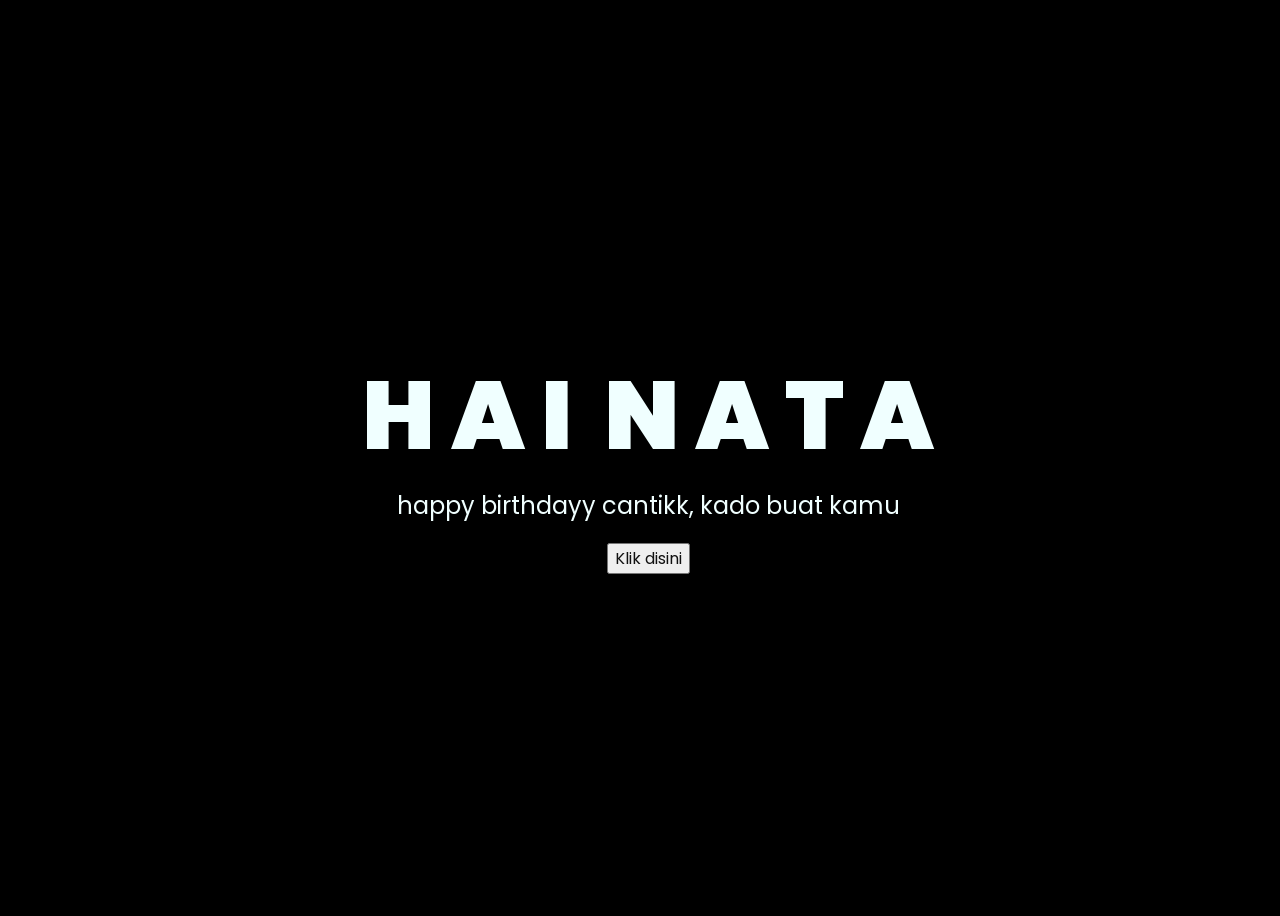
<file: index.html>
<!DOCTYPE html>
<html lang="en">
<head>
    <meta charset="UTF-8">
    <meta http-equiv="X-UA-Compatible" content="IE=edge">
    <meta name="viewport" content="width=device-width, initial-scale=1.0">
    <link rel="stylesheet" href="css/style.css">
    <link rel="icon" href="img/flowers.png" type="image/x-icon">
    <title>Flowers</title>
</head>
<body>
    <div class="greetings">
    <!-- silahkan menambah kata sesuai keinginan dengan <span>text...</span -->
        <span>H</span>
        <span>A</span>
        <span>I</span>
        <span>‎</span>
        <span>N</span>
        <span>A</span>
        <span>T</span>
        <span>A</span>
    </div>
    <div class="description">
        <span>happy birthdayy cantikk, kado buat kamu</span>
    </div>
    <div class="button">
        <button>
            <a href="flower.html">Klik disini</a>
        </button>
        
    </div>
</body>
</html>
</file>
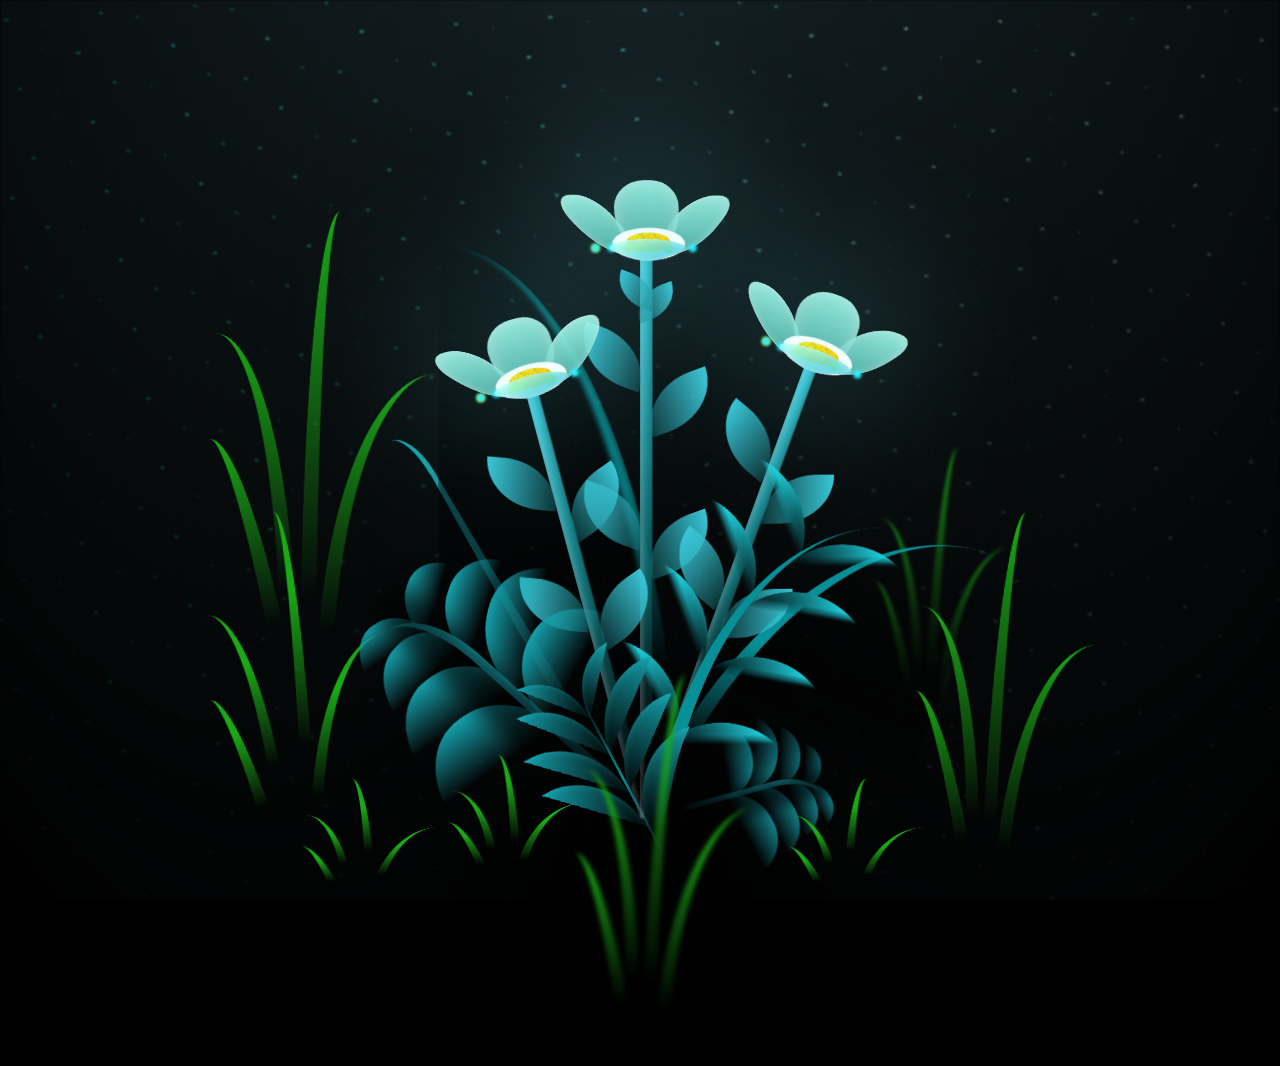
<file: flower.html>
<!DOCTYPE html>
<html lang="en">
<head>
    <meta charset="UTF-8">
    <meta http-equiv="X-UA-Compatible" content="IE=edge">
    <meta name="viewport" content="width=device-width, initial-scale=1.0">
    <link rel="stylesheet" href="css/main.css">
    <link rel="icon" href="img/flowers.png" type="image/x-icon">
    <title>flowers</title>
</head>
<body class="container">
  <!-- Pembuat code: https://codepen.io/mdusmanansari/pen/BamepLe -->
    <div class="night"></div>
    <div class="flowers">
      <div class="flower flower--1">
        <div class="flower__leafs flower__leafs--1">
          <div class="flower__leaf flower__leaf--1"></div>
          <div class="flower__leaf flower__leaf--2"></div>
          <div class="flower__leaf flower__leaf--3"></div>
          <div class="flower__leaf flower__leaf--4"></div>
          <div class="flower__white-circle"></div>
  
          <div class="flower__light flower__light--1"></div>
          <div class="flower__light flower__light--2"></div>
          <div class="flower__light flower__light--3"></div>
          <div class="flower__light flower__light--4"></div>
          <div class="flower__light flower__light--5"></div>
          <div class="flower__light flower__light--6"></div>
          <div class="flower__light flower__light--7"></div>
          <div class="flower__light flower__light--8"></div>
  
        </div>
        <div class="flower__line">
          <div class="flower__line__leaf flower__line__leaf--1"></div>
          <div class="flower__line__leaf flower__line__leaf--2"></div>
          <div class="flower__line__leaf flower__line__leaf--3"></div>
          <div class="flower__line__leaf flower__line__leaf--4"></div>
          <div class="flower__line__leaf flower__line__leaf--5"></div>
          <div class="flower__line__leaf flower__line__leaf--6"></div>
        </div>
      </div>
  
      <div class="flower flower--2">
        <div class="flower__leafs flower__leafs--2">
          <div class="flower__leaf flower__leaf--1"></div>
          <div class="flower__leaf flower__leaf--2"></div>
          <div class="flower__leaf flower__leaf--3"></div>
          <div class="flower__leaf flower__leaf--4"></div>
          <div class="flower__white-circle"></div>
  
          <div class="flower__light flower__light--1"></div>
          <div class="flower__light flower__light--2"></div>
          <div class="flower__light flower__light--3"></div>
          <div class="flower__light flower__light--4"></div>
          <div class="flower__light flower__light--5"></div>
          <div class="flower__light flower__light--6"></div>
          <div class="flower__light flower__light--7"></div>
          <div class="flower__light flower__light--8"></div>
  
        </div>
        <div class="flower__line">
          <div class="flower__line__leaf flower__line__leaf--1"></div>
          <div class="flower__line__leaf flower__line__leaf--2"></div>
          <div class="flower__line__leaf flower__line__leaf--3"></div>
          <div class="flower__line__leaf flower__line__leaf--4"></div>
        </div>
      </div>
  
      <div class="flower flower--3">
        <div class="flower__leafs flower__leafs--3">
          <div class="flower__leaf flower__leaf--1"></div>
          <div class="flower__leaf flower__leaf--2"></div>
          <div class="flower__leaf flower__leaf--3"></div>
          <div class="flower__leaf flower__leaf--4"></div>
          <div class="flower__white-circle"></div>
  
          <div class="flower__light flower__light--1"></div>
          <div class="flower__light flower__light--2"></div>
          <div class="flower__light flower__light--3"></div>
          <div class="flower__light flower__light--4"></div>
          <div class="flower__light flower__light--5"></div>
          <div class="flower__light flower__light--6"></div>
          <div class="flower__light flower__light--7"></div>
          <div class="flower__light flower__light--8"></div>
  
        </div>
        <div class="flower__line">
          <div class="flower__line__leaf flower__line__leaf--1"></div>
          <div class="flower__line__leaf flower__line__leaf--2"></div>
          <div class="flower__line__leaf flower__line__leaf--3"></div>
          <div class="flower__line__leaf flower__line__leaf--4"></div>
        </div>
      </div>
  
      <div class="grow-ans" style="--d:1.2s">
        <div class="flower__g-long">
          <div class="flower__g-long__top"></div>
          <div class="flower__g-long__bottom"></div>
        </div>
      </div>
  
      <div class="growing-grass">
        <div class="flower__grass flower__grass--1">
          <div class="flower__grass--top"></div>
          <div class="flower__grass--bottom"></div>
          <div class="flower__grass__leaf flower__grass__leaf--1"></div>
          <div class="flower__grass__leaf flower__grass__leaf--2"></div>
          <div class="flower__grass__leaf flower__grass__leaf--3"></div>
          <div class="flower__grass__leaf flower__grass__leaf--4"></div>
          <div class="flower__grass__leaf flower__grass__leaf--5"></div>
          <div class="flower__grass__leaf flower__grass__leaf--6"></div>
          <div class="flower__grass__leaf flower__grass__leaf--7"></div>
          <div class="flower__grass__leaf flower__grass__leaf--8"></div>
          <div class="flower__grass__overlay"></div>
        </div>
      </div>
  
      <div class="growing-grass">
        <div class="flower__grass flower__grass--2">
          <div class="flower__grass--top"></div>
          <div class="flower__grass--bottom"></div>
          <div class="flower__grass__leaf flower__grass__leaf--1"></div>
          <div class="flower__grass__leaf flower__grass__leaf--2"></div>
          <div class="flower__grass__leaf flower__grass__leaf--3"></div>
          <div class="flower__grass__leaf flower__grass__leaf--4"></div>
          <div class="flower__grass__leaf flower__grass__leaf--5"></div>
          <div class="flower__grass__leaf flower__grass__leaf--6"></div>
          <div class="flower__grass__leaf flower__grass__leaf--7"></div>
          <div class="flower__grass__leaf flower__grass__leaf--8"></div>
          <div class="flower__grass__overlay"></div>
        </div>
      </div>
  
      <div class="grow-ans" style="--d:2.4s">
        <div class="flower__g-right flower__g-right--1">
          <div class="leaf"></div>
        </div>
      </div>
  
      <div class="grow-ans" style="--d:2.8s">
        <div class="flower__g-right flower__g-right--2">
          <div class="leaf"></div>
        </div>
      </div>
  
      <div class="grow-ans" style="--d:2.8s">
        <div class="flower__g-front">
          <div class="flower__g-front__leaf-wrapper flower__g-front__leaf-wrapper--1">
            <div class="flower__g-front__leaf"></div>
          </div>
          <div class="flower__g-front__leaf-wrapper flower__g-front__leaf-wrapper--2">
            <div class="flower__g-front__leaf"></div>
          </div>
          <div class="flower__g-front__leaf-wrapper flower__g-front__leaf-wrapper--3">
            <div class="flower__g-front__leaf"></div>
          </div>
          <div class="flower__g-front__leaf-wrapper flower__g-front__leaf-wrapper--4">
            <div class="flower__g-front__leaf"></div>
          </div>
          <div class="flower__g-front__leaf-wrapper flower__g-front__leaf-wrapper--5">
            <div class="flower__g-front__leaf"></div>
          </div>
          <div class="flower__g-front__leaf-wrapper flower__g-front__leaf-wrapper--6">
            <div class="flower__g-front__leaf"></div>
          </div>
          <div class="flower__g-front__leaf-wrapper flower__g-front__leaf-wrapper--7">
            <div class="flower__g-front__leaf"></div>
          </div>
          <div class="flower__g-front__leaf-wrapper flower__g-front__leaf-wrapper--8">
            <div class="flower__g-front__leaf"></div>
          </div>
          <div class="flower__g-front__line"></div>
        </div>
      </div>
  
      <div class="grow-ans" style="--d:3.2s">
        <div class="flower__g-fr">
          <div class="leaf"></div>
          <div class="flower__g-fr__leaf flower__g-fr__leaf--1"></div>
          <div class="flower__g-fr__leaf flower__g-fr__leaf--2"></div>
          <div class="flower__g-fr__leaf flower__g-fr__leaf--3"></div>
          <div class="flower__g-fr__leaf flower__g-fr__leaf--4"></div>
          <div class="flower__g-fr__leaf flower__g-fr__leaf--5"></div>
          <div class="flower__g-fr__leaf flower__g-fr__leaf--6"></div>
          <div class="flower__g-fr__leaf flower__g-fr__leaf--7"></div>
          <div class="flower__g-fr__leaf flower__g-fr__leaf--8"></div>
        </div>
      </div>
  
      <div class="long-g long-g--0">
        <div class="grow-ans" style="--d:3s">
          <div class="leaf leaf--0"></div>
        </div>
        <div class="grow-ans" style="--d:2.2s">
          <div class="leaf leaf--1"></div>
        </div>
        <div class="grow-ans" style="--d:3.4s">
          <div class="leaf leaf--2"></div>
        </div>
        <div class="grow-ans" style="--d:3.6s">
          <div class="leaf leaf--3"></div>
        </div>
      </div>
  
      <div class="long-g long-g--1">
        <div class="grow-ans" style="--d:3.6s">
          <div class="leaf leaf--0"></div>
        </div>
        <div class="grow-ans" style="--d:3.8s">
          <div class="leaf leaf--1"></div>
        </div>
        <div class="grow-ans" style="--d:4s">
          <div class="leaf leaf--2"></div>
        </div>
        <div class="grow-ans" style="--d:4.2s">
          <div class="leaf leaf--3"></div>
        </div>
      </div>
  
      <div class="long-g long-g--2">
        <div class="grow-ans" style="--d:4s">
          <div class="leaf leaf--0"></div>
        </div>
        <div class="grow-ans" style="--d:4.2s">
          <div class="leaf leaf--1"></div>
        </div>
        <div class="grow-ans" style="--d:4.4s">
          <div class="leaf leaf--2"></div>
        </div>
        <div class="grow-ans" style="--d:4.6s">
          <div class="leaf leaf--3"></div>
        </div>
      </div>
  
      <div class="long-g long-g--3">
        <div class="grow-ans" style="--d:4s">
          <div class="leaf leaf--0"></div>
        </div>
        <div class="grow-ans" style="--d:4.2s">
          <div class="leaf leaf--1"></div>
        </div>
        <div class="grow-ans" style="--d:3s">
          <div class="leaf leaf--2"></div>
        </div>
        <div class="grow-ans" style="--d:3.6s">
          <div class="leaf leaf--3"></div>
        </div>
      </div>
  
      <div class="long-g long-g--4">
        <div class="grow-ans" style="--d:4s">
          <div class="leaf leaf--0"></div>
        </div>
        <div class="grow-ans" style="--d:4.2s">
          <div class="leaf leaf--1"></div>
        </div>
        <div class="grow-ans" style="--d:3s">
          <div class="leaf leaf--2"></div>
        </div>
        <div class="grow-ans" style="--d:3.6s">
          <div class="leaf leaf--3"></div>
        </div>
      </div>
  
      <div class="long-g long-g--5">
        <div class="grow-ans" style="--d:4s">
          <div class="leaf leaf--0"></div>
        </div>
        <div class="grow-ans" style="--d:4.2s">
          <div class="leaf leaf--1"></div>
        </div>
        <div class="grow-ans" style="--d:3s">
          <div class="leaf leaf--2"></div>
        </div>
        <div class="grow-ans" style="--d:3.6s">
          <div class="leaf leaf--3"></div>
        </div>
      </div>
  
      <div class="long-g long-g--6">
        <div class="grow-ans" style="--d:4.2s">
          <div class="leaf leaf--0"></div>
        </div>
        <div class="grow-ans" style="--d:4.4s">
          <div class="leaf leaf--1"></div>
        </div>
        <div class="grow-ans" style="--d:4.6s">
          <div class="leaf leaf--2"></div>
        </div>
        <div class="grow-ans" style="--d:4.8s">
          <div class="leaf leaf--3"></div>
        </div>
      </div>
  
      <div class="long-g long-g--7">
        <div class="grow-ans" style="--d:3s">
          <div class="leaf leaf--0"></div>
        </div>
        <div class="grow-ans" style="--d:3.2s">
          <div class="leaf leaf--1"></div>
        </div>
        <div class="grow-ans" style="--d:3.5s">
          <div class="leaf leaf--2"></div>
        </div>
        <div class="grow-ans" style="--d:3.6s">
          <div class="leaf leaf--3"></div>
        </div>
      </div>
    </div>


    <audio autoplay>
      <source src= "flow.mp3" type="audio/mp3"/>
    </audio>
    <script src="main.js"></script>
  </body>
</html>
</file>
<file: css/style.css>
@import url('https://fonts.googleapis.com/css2?family=Poppins:ital,wght@0,500;1,900&display=swap');
*{
    font-family: 'Poppins',cursive;
}
body{
    color: azure;
    width: 100%;
    height: 100vh;
    display: flex;
    flex-direction: column;
    align-items: center;
    justify-content: center;
    background-color: black;
}
.greetings{
    font-size: 6rem;
    font-weight: 900;
}
.greetings > span{
    animation: glow 2.5s ease-in-out infinite;
}
@keyframes glow{
    0%, 100%{
        color: #fff;
        text-shadow: 0 0 12px #39c6d6, 0 0 50px #39c6d6, 0 0 100px #39c6d6;
    }
    10%, 90%{
        color: #111;
        text-shadow: none;
    }
}
.greetings > span:nth-child(2){
    animation-delay: .2s ;
}
.greetings > span:nth-child(3){
    animation-delay: .4s ;
}
.greetings > span:nth-child(5){
    animation-delay: .6s;
}
.greetings > span:nth-child(6){
    animation-delay: .8s;
}
.greetings > span:nth-child(7){
    animation-delay: 1s;
}
.greetings > span:nth-child(8){
    animation-delay: 1.2s;
}

.description{
    font-size: 1.5rem;
    margin-bottom: 20px;
}

.button a{
    text-decoration: none;
    font-size: 1rem;
    color: #111;
}

@media screen and (max-width:574px){
    .greetings{
        display: block;
        font-size: 3rem;
        font-weight: 500;
        text-align: center;
    }
    .description{
        font-size: 1rem;
    }
    
    .button a{
        font-size: .5rem;
    }
}
</file>
<file: css/main.css>
*,
*::after,
*::before {
  padding: 0;
  margin: 0;
  box-sizing: border-box;
}

:root {
  --dark-color: #000;
}

body {
  display: flex;
  align-items: flex-end;
  justify-content: center;
  min-height: 100vh;
  background-color: var(--dark-color);
  overflow: hidden;
  perspective: 1000px;
}

.night {
  position: fixed;
  left: 50%;
  top: 0;
  transform: translateX(-50%);
  width: 100%;
  height: 100%;
  filter: blur(0.1vmin);
  background-image: radial-gradient(ellipse at top, transparent 0%, var(--dark-color)), radial-gradient(ellipse at bottom, var(--dark-color), rgba(145, 233, 255, 0.2)), repeating-linear-gradient(220deg, rgb(0, 0, 0) 0px, rgb(0, 0, 0) 19px, transparent 19px, transparent 22px), repeating-linear-gradient(189deg, rgb(0, 0, 0) 0px, rgb(0, 0, 0) 19px, transparent 19px, transparent 22px), repeating-linear-gradient(148deg, rgb(0, 0, 0) 0px, rgb(0, 0, 0) 19px, transparent 19px, transparent 22px), linear-gradient(90deg, rgb(0, 255, 250), rgb(240, 240, 240));
}

.flowers {
  position: relative;
  transform: scale(0.9);
}

.flower {
  position: absolute;
  bottom: 10vmin;
  transform-origin: bottom center;
  z-index: 10;
  --fl-speed: 0.8s;
}
.flower--1 {
  -webkit-animation: moving-flower-1 4s linear infinite;
          animation: moving-flower-1 4s linear infinite;
}
.flower--1 .flower__line {
  height: 70vmin;
  -webkit-animation-delay: 0.3s;
          animation-delay: 0.3s;
}
.flower--1 .flower__line__leaf--1 {
  -webkit-animation: blooming-leaf-right var(--fl-speed) 1.6s backwards;
          animation: blooming-leaf-right var(--fl-speed) 1.6s backwards;
}
.flower--1 .flower__line__leaf--2 {
  -webkit-animation: blooming-leaf-right var(--fl-speed) 1.4s backwards;
          animation: blooming-leaf-right var(--fl-speed) 1.4s backwards;
}
.flower--1 .flower__line__leaf--3 {
  -webkit-animation: blooming-leaf-left var(--fl-speed) 1.2s backwards;
          animation: blooming-leaf-left var(--fl-speed) 1.2s backwards;
}
.flower--1 .flower__line__leaf--4 {
  -webkit-animation: blooming-leaf-left var(--fl-speed) 1s backwards;
          animation: blooming-leaf-left var(--fl-speed) 1s backwards;
}
.flower--1 .flower__line__leaf--5 {
  -webkit-animation: blooming-leaf-right var(--fl-speed) 1.8s backwards;
          animation: blooming-leaf-right var(--fl-speed) 1.8s backwards;
}
.flower--1 .flower__line__leaf--6 {
  -webkit-animation: blooming-leaf-left var(--fl-speed) 2s backwards;
          animation: blooming-leaf-left var(--fl-speed) 2s backwards;
}
.flower--2 {
  left: 50%;
  transform: rotate(20deg);
  -webkit-animation: moving-flower-2 4s linear infinite;
          animation: moving-flower-2 4s linear infinite;
}
.flower--2 .flower__line {
  height: 60vmin;
  -webkit-animation-delay: 0.6s;
          animation-delay: 0.6s;
}
.flower--2 .flower__line__leaf--1 {
  -webkit-animation: blooming-leaf-right var(--fl-speed) 1.9s backwards;
          animation: blooming-leaf-right var(--fl-speed) 1.9s backwards;
}
.flower--2 .flower__line__leaf--2 {
  -webkit-animation: blooming-leaf-right var(--fl-speed) 1.7s backwards;
          animation: blooming-leaf-right var(--fl-speed) 1.7s backwards;
}
.flower--2 .flower__line__leaf--3 {
  -webkit-animation: blooming-leaf-left var(--fl-speed) 1.5s backwards;
          animation: blooming-leaf-left var(--fl-speed) 1.5s backwards;
}
.flower--2 .flower__line__leaf--4 {
  -webkit-animation: blooming-leaf-left var(--fl-speed) 1.3s backwards;
          animation: blooming-leaf-left var(--fl-speed) 1.3s backwards;
}
.flower--3 {
  left: 50%;
  transform: rotate(-15deg);
  -webkit-animation: moving-flower-3 4s linear infinite;
          animation: moving-flower-3 4s linear infinite;
}
.flower--3 .flower__line {
  -webkit-animation-delay: 0.9s;
          animation-delay: 0.9s;
}
.flower--3 .flower__line__leaf--1 {
  -webkit-animation: blooming-leaf-right var(--fl-speed) 2.5s backwards;
          animation: blooming-leaf-right var(--fl-speed) 2.5s backwards;
}
.flower--3 .flower__line__leaf--2 {
  -webkit-animation: blooming-leaf-right var(--fl-speed) 2.3s backwards;
          animation: blooming-leaf-right var(--fl-speed) 2.3s backwards;
}
.flower--3 .flower__line__leaf--3 {
  -webkit-animation: blooming-leaf-left var(--fl-speed) 2.1s backwards;
          animation: blooming-leaf-left var(--fl-speed) 2.1s backwards;
}
.flower--3 .flower__line__leaf--4 {
  -webkit-animation: blooming-leaf-left var(--fl-speed) 1.9s backwards;
          animation: blooming-leaf-left var(--fl-speed) 1.9s backwards;
}
.flower__leafs {
  position: relative;
  -webkit-animation: blooming-flower 2s backwards;
          animation: blooming-flower 2s backwards;
}
.flower__leafs--1 {
  -webkit-animation-delay: 1.1s;
          animation-delay: 1.1s;
}
.flower__leafs--2 {
  -webkit-animation-delay: 1.4s;
          animation-delay: 1.4s;
}
.flower__leafs--3 {
  -webkit-animation-delay: 1.7s;
          animation-delay: 1.7s;
}
.flower__leafs::after {
  content: "";
  position: absolute;
  left: 0;
  top: 0;
  transform: translate(-50%, -100%);
  width: 8vmin;
  height: 8vmin;
  background-color: #6bf0ff;
  filter: blur(10vmin);
}
.flower__leaf {
  position: absolute;
  bottom: 0;
  left: 50%;
  width: 8vmin;
  height: 11vmin;
  border-radius: 51% 49% 47% 53%/44% 45% 55% 69%;
  background-color: #a7ffee;
  background-image: linear-gradient(to top, #54b8aa, #a7ffee);
  transform-origin: bottom center;
  opacity: 0.9;
  box-shadow: inset 0 0 2vmin rgba(255, 255, 255, 0.5);
}
.flower__leaf--1 {
  transform: translate(-10%, 1%) rotateY(40deg) rotateX(-50deg);
}
.flower__leaf--2 {
  transform: translate(-50%, -4%) rotateX(40deg);
}
.flower__leaf--3 {
  transform: translate(-90%, 0%) rotateY(45deg) rotateX(50deg);
}
.flower__leaf--4 {
  width: 8vmin;
  height: 8vmin;
  transform-origin: bottom left;
  border-radius: 4vmin 10vmin 4vmin 4vmin;
  transform: translate(0%, 18%) rotateX(70deg) rotate(-43deg);
  background-image: linear-gradient(to top, #39c6d6, #a7ffee);
  z-index: 1;
  opacity: 0.8;
}
.flower__white-circle {
  position: absolute;
  left: -3.5vmin;
  top: -3vmin;
  width: 9vmin;
  height: 4vmin;
  border-radius: 50%;
  background-color: #fff;
}
.flower__white-circle::after {
  content: "";
  position: absolute;
  left: 50%;
  top: 45%;
  transform: translate(-50%, -50%);
  width: 60%;
  height: 60%;
  border-radius: inherit;
  background-image: repeating-linear-gradient(135deg, rgba(0, 0, 0, 0.03) 0px, rgba(0, 0, 0, 0.03) 1px, transparent 1px, transparent 12px), repeating-linear-gradient(45deg, rgba(0, 0, 0, 0.03) 0px, rgba(0, 0, 0, 0.03) 1px, transparent 1px, transparent 12px), repeating-linear-gradient(67.5deg, rgba(0, 0, 0, 0.03) 0px, rgba(0, 0, 0, 0.03) 1px, transparent 1px, transparent 12px), repeating-linear-gradient(135deg, rgba(0, 0, 0, 0.03) 0px, rgba(0, 0, 0, 0.03) 1px, transparent 1px, transparent 12px), repeating-linear-gradient(45deg, rgba(0, 0, 0, 0.03) 0px, rgba(0, 0, 0, 0.03) 1px, transparent 1px, transparent 12px), repeating-linear-gradient(112.5deg, rgba(0, 0, 0, 0.03) 0px, rgba(0, 0, 0, 0.03) 1px, transparent 1px, transparent 12px), repeating-linear-gradient(112.5deg, rgba(0, 0, 0, 0.03) 0px, rgba(0, 0, 0, 0.03) 1px, transparent 1px, transparent 12px), repeating-linear-gradient(45deg, rgba(0, 0, 0, 0.03) 0px, rgba(0, 0, 0, 0.03) 1px, transparent 1px, transparent 12px), repeating-linear-gradient(22.5deg, rgba(0, 0, 0, 0.03) 0px, rgba(0, 0, 0, 0.03) 1px, transparent 1px, transparent 12px), repeating-linear-gradient(45deg, rgba(0, 0, 0, 0.03) 0px, rgba(0, 0, 0, 0.03) 1px, transparent 1px, transparent 12px), repeating-linear-gradient(22.5deg, rgba(0, 0, 0, 0.03) 0px, rgba(0, 0, 0, 0.03) 1px, transparent 1px, transparent 12px), repeating-linear-gradient(135deg, rgba(0, 0, 0, 0.03) 0px, rgba(0, 0, 0, 0.03) 1px, transparent 1px, transparent 12px), repeating-linear-gradient(157.5deg, rgba(0, 0, 0, 0.03) 0px, rgba(0, 0, 0, 0.03) 1px, transparent 1px, transparent 12px), repeating-linear-gradient(67.5deg, rgba(0, 0, 0, 0.03) 0px, rgba(0, 0, 0, 0.03) 1px, transparent 1px, transparent 12px), repeating-linear-gradient(67.5deg, rgba(0, 0, 0, 0.03) 0px, rgba(0, 0, 0, 0.03) 1px, transparent 1px, transparent 12px), linear-gradient(90deg, rgb(255, 235, 18), rgb(255, 206, 0));
}
.flower__line {
  height: 55vmin;
  width: 1.5vmin;
  background-image: linear-gradient(to left, rgba(0, 0, 0, 0.2), transparent, rgba(255, 255, 255, 0.2)), linear-gradient(to top, transparent 10%, #14757a, #39c6d6);
  box-shadow: inset 0 0 2px rgba(0, 0, 0, 0.5);
  -webkit-animation: grow-flower-tree 4s backwards;
          animation: grow-flower-tree 4s backwards;
}
.flower__line__leaf {
  --w: 7vmin;
  --h: calc(var(--w) + 2vmin);
  position: absolute;
  top: 20%;
  left: 90%;
  width: var(--w);
  height: var(--h);
  border-top-right-radius: var(--h);
  border-bottom-left-radius: var(--h);
  background-image: linear-gradient(to top, rgba(20, 117, 122, 0.4), #39c6d6);
}
.flower__line__leaf--1 {
  transform: rotate(70deg) rotateY(30deg);
}
.flower__line__leaf--2 {
  top: 45%;
  transform: rotate(70deg) rotateY(30deg);
}
.flower__line__leaf--3, .flower__line__leaf--4, .flower__line__leaf--6 {
  border-top-right-radius: 0;
  border-bottom-left-radius: 0;
  border-top-left-radius: var(--h);
  border-bottom-right-radius: var(--h);
  left: -460%;
  top: 12%;
  transform: rotate(-70deg) rotateY(30deg);
}
.flower__line__leaf--4 {
  top: 40%;
}
.flower__line__leaf--5 {
  top: 0;
  transform-origin: left;
  transform: rotate(70deg) rotateY(30deg) scale(0.6);
}
.flower__line__leaf--6 {
  top: -2%;
  left: -450%;
  transform-origin: right;
  transform: rotate(-70deg) rotateY(30deg) scale(0.6);
}
.flower__light {
  position: absolute;
  bottom: 0vmin;
  width: 1vmin;
  height: 1vmin;
  background-color: rgb(255, 251, 0);
  border-radius: 50%;
  filter: blur(0.2vmin);
  -webkit-animation: light-ans 4s linear infinite backwards;
          animation: light-ans 4s linear infinite backwards;
}
.flower__light:nth-child(odd) {
  background-color: #23f0ff;
}
.flower__light--1 {
  left: -2vmin;
  -webkit-animation-delay: 1s;
          animation-delay: 1s;
}
.flower__light--2 {
  left: 3vmin;
  -webkit-animation-delay: 0.5s;
          animation-delay: 0.5s;
}
.flower__light--3 {
  left: -6vmin;
  -webkit-animation-delay: 0.3s;
          animation-delay: 0.3s;
}
.flower__light--4 {
  left: 6vmin;
  -webkit-animation-delay: 0.9s;
          animation-delay: 0.9s;
}
.flower__light--5 {
  left: -1vmin;
  -webkit-animation-delay: 1.5s;
          animation-delay: 1.5s;
}
.flower__light--6 {
  left: -4vmin;
  -webkit-animation-delay: 3s;
          animation-delay: 3s;
}
.flower__light--7 {
  left: 3vmin;
  -webkit-animation-delay: 2s;
          animation-delay: 2s;
}
.flower__light--8 {
  left: -6vmin;
  -webkit-animation-delay: 3.5s;
          animation-delay: 3.5s;
}
.flower__grass {
  --c: #159faa;
  --line-w: 1.5vmin;
  position: absolute;
  bottom: 12vmin;
  left: -7vmin;
  display: flex;
  flex-direction: column;
  align-items: flex-end;
  z-index: 20;
  transform-origin: bottom center;
  transform: rotate(-48deg) rotateY(40deg);
}
.flower__grass--1 {
  -webkit-animation: moving-grass 2s linear infinite;
          animation: moving-grass 2s linear infinite;
}
.flower__grass--2 {
  left: 2vmin;
  bottom: 10vmin;
  transform: scale(0.5) rotate(75deg) rotateX(10deg) rotateY(-200deg);
  opacity: 0.8;
  z-index: 0;
  -webkit-animation: moving-grass--2 1.5s linear infinite;
          animation: moving-grass--2 1.5s linear infinite;
}
.flower__grass--top {
  width: 7vmin;
  height: 10vmin;
  border-top-right-radius: 100%;
  border-right: var(--line-w) solid var(--c);
  transform-origin: bottom center;
  transform: rotate(-2deg);
}
.flower__grass--bottom {
  margin-top: -2px;
  width: var(--line-w);
  height: 25vmin;
  background-image: linear-gradient(to top, transparent, var(--c));
}
.flower__grass__leaf {
  --size: 10vmin;
  position: absolute;
  width: calc(var(--size) * 2.1);
  height: var(--size);
  border-top-left-radius: var(--size);
  border-top-right-radius: var(--size);
  background-image: linear-gradient(to top, transparent, transparent 30%, var(--c));
  z-index: 100;
}
.flower__grass__leaf--1 {
  top: -6%;
  left: 30%;
  --size: 6vmin;
  transform: rotate(-20deg);
  -webkit-animation: growing-grass-ans--1 2s 2.6s backwards;
          animation: growing-grass-ans--1 2s 2.6s backwards;
}
@-webkit-keyframes growing-grass-ans--1 {
  0% {
    transform-origin: bottom left;
    transform: rotate(-20deg) scale(0);
  }
}
@keyframes growing-grass-ans--1 {
  0% {
    transform-origin: bottom left;
    transform: rotate(-20deg) scale(0);
  }
}
.flower__grass__leaf--2 {
  top: -5%;
  left: -110%;
  --size: 6vmin;
  transform: rotate(10deg);
  -webkit-animation: growing-grass-ans--2 2s 2.4s linear backwards;
          animation: growing-grass-ans--2 2s 2.4s linear backwards;
}
@-webkit-keyframes growing-grass-ans--2 {
  0% {
    transform-origin: bottom right;
    transform: rotate(10deg) scale(0);
  }
}
@keyframes growing-grass-ans--2 {
  0% {
    transform-origin: bottom right;
    transform: rotate(10deg) scale(0);
  }
}
.flower__grass__leaf--3 {
  top: 5%;
  left: 60%;
  --size: 8vmin;
  transform: rotate(-18deg) rotateX(-20deg);
  -webkit-animation: growing-grass-ans--3 2s 2.2s linear backwards;
          animation: growing-grass-ans--3 2s 2.2s linear backwards;
}
@-webkit-keyframes growing-grass-ans--3 {
  0% {
    transform-origin: bottom left;
    transform: rotate(-18deg) rotateX(-20deg) scale(0);
  }
}
@keyframes growing-grass-ans--3 {
  0% {
    transform-origin: bottom left;
    transform: rotate(-18deg) rotateX(-20deg) scale(0);
  }
}
.flower__grass__leaf--4 {
  top: 6%;
  left: -135%;
  --size: 8vmin;
  transform: rotate(2deg);
  -webkit-animation: growing-grass-ans--4 2s 2s linear backwards;
          animation: growing-grass-ans--4 2s 2s linear backwards;
}
@-webkit-keyframes growing-grass-ans--4 {
  0% {
    transform-origin: bottom right;
    transform: rotate(2deg) scale(0);
  }
}
@keyframes growing-grass-ans--4 {
  0% {
    transform-origin: bottom right;
    transform: rotate(2deg) scale(0);
  }
}
.flower__grass__leaf--5 {
  top: 20%;
  left: 60%;
  --size: 10vmin;
  transform: rotate(-24deg) rotateX(-20deg);
  -webkit-animation: growing-grass-ans--5 2s 1.8s linear backwards;
          animation: growing-grass-ans--5 2s 1.8s linear backwards;
}
@-webkit-keyframes growing-grass-ans--5 {
  0% {
    transform-origin: bottom left;
    transform: rotate(-24deg) rotateX(-20deg) scale(0);
  }
}
@keyframes growing-grass-ans--5 {
  0% {
    transform-origin: bottom left;
    transform: rotate(-24deg) rotateX(-20deg) scale(0);
  }
}
.flower__grass__leaf--6 {
  top: 22%;
  left: -180%;
  --size: 10vmin;
  transform: rotate(10deg);
  -webkit-animation: growing-grass-ans--6 2s 1.6s linear backwards;
          animation: growing-grass-ans--6 2s 1.6s linear backwards;
}
@-webkit-keyframes growing-grass-ans--6 {
  0% {
    transform-origin: bottom right;
    transform: rotate(10deg) scale(0);
  }
}
@keyframes growing-grass-ans--6 {
  0% {
    transform-origin: bottom right;
    transform: rotate(10deg) scale(0);
  }
}
.flower__grass__leaf--7 {
  top: 39%;
  left: 70%;
  --size: 10vmin;
  transform: rotate(-10deg);
  -webkit-animation: growing-grass-ans--7 2s 1.4s linear backwards;
          animation: growing-grass-ans--7 2s 1.4s linear backwards;
}
@-webkit-keyframes growing-grass-ans--7 {
  0% {
    transform-origin: bottom left;
    transform: rotate(-10deg) scale(0);
  }
}
@keyframes growing-grass-ans--7 {
  0% {
    transform-origin: bottom left;
    transform: rotate(-10deg) scale(0);
  }
}
.flower__grass__leaf--8 {
  top: 40%;
  left: -215%;
  --size: 11vmin;
  transform: rotate(10deg);
  -webkit-animation: growing-grass-ans--8 2s 1.2s linear backwards;
          animation: growing-grass-ans--8 2s 1.2s linear backwards;
}
@-webkit-keyframes growing-grass-ans--8 {
  0% {
    transform-origin: bottom right;
    transform: rotate(10deg) scale(0);
  }
}
@keyframes growing-grass-ans--8 {
  0% {
    transform-origin: bottom right;
    transform: rotate(10deg) scale(0);
  }
}
.flower__grass__overlay {
  position: absolute;
  top: -10%;
  right: 0%;
  width: 100%;
  height: 100%;
  background-color: rgba(0, 0, 0, 0.6);
  filter: blur(1.5vmin);
  z-index: 100;
}
.flower__g-long {
  --w: 2vmin;
  --h: 6vmin;
  --c: #159faa;
  position: absolute;
  bottom: 10vmin;
  left: -3vmin;
  transform-origin: bottom center;
  transform: rotate(-30deg) rotateY(-20deg);
  display: flex;
  flex-direction: column;
  align-items: flex-end;
  -webkit-animation: flower-g-long-ans 3s linear infinite;
          animation: flower-g-long-ans 3s linear infinite;
}
@-webkit-keyframes flower-g-long-ans {
  0%, 100% {
    transform: rotate(-30deg) rotateY(-20deg);
  }
  50% {
    transform: rotate(-32deg) rotateY(-20deg);
  }
}
@keyframes flower-g-long-ans {
  0%, 100% {
    transform: rotate(-30deg) rotateY(-20deg);
  }
  50% {
    transform: rotate(-32deg) rotateY(-20deg);
  }
}
.flower__g-long__top {
  top: calc(var(--h) * -1);
  width: calc(var(--w) + 1vmin);
  height: var(--h);
  border-top-right-radius: 100%;
  border-right: 0.7vmin solid var(--c);
  transform: translate(-0.7vmin, 1vmin);
}
.flower__g-long__bottom {
  width: var(--w);
  height: 50vmin;
  transform-origin: bottom center;
  background-image: linear-gradient(to top, transparent 30%, var(--c));
  box-shadow: inset 0 0 2px rgba(0, 0, 0, 0.5);
  -webkit-clip-path: polygon(35% 0, 65% 1%, 100% 100%, 0% 100%);
          clip-path: polygon(35% 0, 65% 1%, 100% 100%, 0% 100%);
}
.flower__g-right {
  position: absolute;
  bottom: 6vmin;
  left: -2vmin;
  transform-origin: bottom left;
  transform: rotate(20deg);
}
.flower__g-right .leaf {
  width: 30vmin;
  height: 50vmin;
  border-top-left-radius: 100%;
  border-left: 2vmin solid #079097;
  background-image: linear-gradient(to bottom, transparent, var(--dark-color) 60%);
  -webkit-mask-image: linear-gradient(to top, transparent 30%, #079097 60%);
}
.flower__g-right--1 {
  -webkit-animation: flower-g-right-ans 2.5s linear infinite;
          animation: flower-g-right-ans 2.5s linear infinite;
}
.flower__g-right--2 {
  left: 5vmin;
  transform: rotateY(-180deg);
  -webkit-animation: flower-g-right-ans--2 3s linear infinite;
          animation: flower-g-right-ans--2 3s linear infinite;
}
.flower__g-right--2 .leaf {
  height: 75vmin;
  filter: blur(0.3vmin);
  opacity: 0.8;
}
@-webkit-keyframes flower-g-right-ans {
  0%, 100% {
    transform: rotate(20deg);
  }
  50% {
    transform: rotate(24deg) rotateX(-20deg);
  }
}
@keyframes flower-g-right-ans {
  0%, 100% {
    transform: rotate(20deg);
  }
  50% {
    transform: rotate(24deg) rotateX(-20deg);
  }
}
@-webkit-keyframes flower-g-right-ans--2 {
  0%, 100% {
    transform: rotateY(-180deg) rotate(0deg) rotateX(-20deg);
  }
  50% {
    transform: rotateY(-180deg) rotate(6deg) rotateX(-20deg);
  }
}
@keyframes flower-g-right-ans--2 {
  0%, 100% {
    transform: rotateY(-180deg) rotate(0deg) rotateX(-20deg);
  }
  50% {
    transform: rotateY(-180deg) rotate(6deg) rotateX(-20deg);
  }
}
.flower__g-front {
  position: absolute;
  bottom: 6vmin;
  left: 2.5vmin;
  z-index: 100;
  transform-origin: bottom center;
  transform: rotate(-28deg) rotateY(30deg) scale(1.04);
  -webkit-animation: flower__g-front-ans 2s linear infinite;
          animation: flower__g-front-ans 2s linear infinite;
}
@-webkit-keyframes flower__g-front-ans {
  0%, 100% {
    transform: rotate(-28deg) rotateY(30deg) scale(1.04);
  }
  50% {
    transform: rotate(-35deg) rotateY(40deg) scale(1.04);
  }
}
@keyframes flower__g-front-ans {
  0%, 100% {
    transform: rotate(-28deg) rotateY(30deg) scale(1.04);
  }
  50% {
    transform: rotate(-35deg) rotateY(40deg) scale(1.04);
  }
}
.flower__g-front__line {
  width: 0.3vmin;
  height: 20vmin;
  background-image: linear-gradient(to top, transparent, #079097, transparent 100%);
  position: relative;
}
.flower__g-front__leaf-wrapper {
  position: absolute;
  top: 0;
  left: 0;
  transform-origin: bottom left;
  transform: rotate(10deg);
}
.flower__g-front__leaf-wrapper:nth-child(even) {
  left: 0vmin;
  transform: rotateY(-180deg) rotate(5deg);
  -webkit-animation: flower__g-front__leaf-left-ans 1s ease-in backwards;
          animation: flower__g-front__leaf-left-ans 1s ease-in backwards;
}
.flower__g-front__leaf-wrapper:nth-child(odd) {
  -webkit-animation: flower__g-front__leaf-ans 1s ease-in backwards;
          animation: flower__g-front__leaf-ans 1s ease-in backwards;
}
.flower__g-front__leaf-wrapper--1 {
  top: -8vmin;
  transform: scale(0.7);
  -webkit-animation: flower__g-front__leaf-ans 1s 5.5s ease-in backwards !important;
          animation: flower__g-front__leaf-ans 1s 5.5s ease-in backwards !important;
}
.flower__g-front__leaf-wrapper--2 {
  top: -8vmin;
  transform: rotateY(-180deg) scale(0.7) !important;
  -webkit-animation: flower__g-front__leaf-left-ans-2 1s 4.6s ease-in backwards !important;
          animation: flower__g-front__leaf-left-ans-2 1s 4.6s ease-in backwards !important;
}
.flower__g-front__leaf-wrapper--3 {
  top: -3vmin;
  -webkit-animation: flower__g-front__leaf-ans 1s 4.6s ease-in backwards;
          animation: flower__g-front__leaf-ans 1s 4.6s ease-in backwards;
}
.flower__g-front__leaf-wrapper--4 {
  top: -3vmin;
  transform: rotateY(-180deg) scale(0.9) !important;
  -webkit-animation: flower__g-front__leaf-left-ans-2 1s 4.6s ease-in backwards !important;
          animation: flower__g-front__leaf-left-ans-2 1s 4.6s ease-in backwards !important;
}
@-webkit-keyframes flower__g-front__leaf-left-ans-2 {
  0% {
    transform: rotateY(-180deg) scale(0);
  }
}
@keyframes flower__g-front__leaf-left-ans-2 {
  0% {
    transform: rotateY(-180deg) scale(0);
  }
}
.flower__g-front__leaf-wrapper--5, .flower__g-front__leaf-wrapper--6 {
  top: 2vmin;
}
.flower__g-front__leaf-wrapper--7, .flower__g-front__leaf-wrapper--8 {
  top: 6.5vmin;
}
.flower__g-front__leaf-wrapper--2 {
  -webkit-animation-delay: 5.2s !important;
          animation-delay: 5.2s !important;
}
.flower__g-front__leaf-wrapper--3 {
  -webkit-animation-delay: 4.9s !important;
          animation-delay: 4.9s !important;
}
.flower__g-front__leaf-wrapper--5 {
  -webkit-animation-delay: 4.3s !important;
          animation-delay: 4.3s !important;
}
.flower__g-front__leaf-wrapper--6 {
  -webkit-animation-delay: 4.1s !important;
          animation-delay: 4.1s !important;
}
.flower__g-front__leaf-wrapper--7 {
  -webkit-animation-delay: 3.8s !important;
          animation-delay: 3.8s !important;
}
.flower__g-front__leaf-wrapper--8 {
  -webkit-animation-delay: 3.5s !important;
          animation-delay: 3.5s !important;
}
@-webkit-keyframes flower__g-front__leaf-ans {
  0% {
    transform: rotate(10deg) scale(0);
  }
}
@keyframes flower__g-front__leaf-ans {
  0% {
    transform: rotate(10deg) scale(0);
  }
}
@-webkit-keyframes flower__g-front__leaf-left-ans {
  0% {
    transform: rotateY(-180deg) rotate(5deg) scale(0);
  }
}
@keyframes flower__g-front__leaf-left-ans {
  0% {
    transform: rotateY(-180deg) rotate(5deg) scale(0);
  }
}
.flower__g-front__leaf {
  width: 10vmin;
  height: 10vmin;
  border-radius: 100% 0% 0% 100%/100% 100% 0% 0%;
  box-shadow: inset 0 2px 1vmin hsla(184deg, 97%, 58%, 0.2);
  background-image: linear-gradient(to bottom left, transparent, var(--dark-color)), linear-gradient(to bottom right, #159faa 50%, transparent 50%, transparent);
  -webkit-mask-image: linear-gradient(to bottom right, #159faa 50%, transparent 50%, transparent);
  mask-image: linear-gradient(to bottom right, #159faa 50%, transparent 50%, transparent);
}
.flower__g-fr {
  position: absolute;
  bottom: -4vmin;
  left: vmin;
  transform-origin: bottom left;
  z-index: 10;
  -webkit-animation: flower__g-fr-ans 2s linear infinite;
          animation: flower__g-fr-ans 2s linear infinite;
}
@-webkit-keyframes flower__g-fr-ans {
  0%, 100% {
    transform: rotate(2deg);
  }
  50% {
    transform: rotate(4deg);
  }
}
@keyframes flower__g-fr-ans {
  0%, 100% {
    transform: rotate(2deg);
  }
  50% {
    transform: rotate(4deg);
  }
}
.flower__g-fr .leaf {
  width: 30vmin;
  height: 50vmin;
  border-top-left-radius: 100%;
  border-left: 2vmin solid #079097;
  -webkit-mask-image: linear-gradient(to top, transparent 25%, #079097 50%);
  position: relative;
  z-index: 1;
}
.flower__g-fr__leaf {
  position: absolute;
  top: 0;
  left: 0;
  width: 10vmin;
  height: 10vmin;
  border-radius: 100% 0% 0% 100%/100% 100% 0% 0%;
  box-shadow: inset 0 2px 1vmin hsla(184deg, 97%, 58%, 0.2);
  background-image: linear-gradient(to bottom left, transparent, var(--dark-color) 98%), linear-gradient(to bottom right, #23f0ff 45%, transparent 50%, transparent);
  -webkit-mask-image: linear-gradient(135deg, #159faa 40%, transparent 50%, transparent);
}
.flower__g-fr__leaf--1 {
  left: 20vmin;
  transform: rotate(45deg);
  -webkit-animation: flower__g-fr-leaft-ans-1 0.5s 5.2s linear backwards;
          animation: flower__g-fr-leaft-ans-1 0.5s 5.2s linear backwards;
}
@-webkit-keyframes flower__g-fr-leaft-ans-1 {
  0% {
    transform-origin: left;
    transform: rotate(45deg) scale(0);
  }
}
@keyframes flower__g-fr-leaft-ans-1 {
  0% {
    transform-origin: left;
    transform: rotate(45deg) scale(0);
  }
}
.flower__g-fr__leaf--2 {
  left: 12vmin;
  top: -7vmin;
  transform: rotate(25deg) rotateY(-180deg);
  -webkit-animation: flower__g-fr-leaft-ans-6 0.5s 5s linear backwards;
          animation: flower__g-fr-leaft-ans-6 0.5s 5s linear backwards;
}
.flower__g-fr__leaf--3 {
  left: 15vmin;
  top: 6vmin;
  transform: rotate(55deg);
  -webkit-animation: flower__g-fr-leaft-ans-5 0.5s 4.8s linear backwards;
          animation: flower__g-fr-leaft-ans-5 0.5s 4.8s linear backwards;
}
.flower__g-fr__leaf--4 {
  left: 6vmin;
  top: -2vmin;
  transform: rotate(25deg) rotateY(-180deg);
  -webkit-animation: flower__g-fr-leaft-ans-6 0.5s 4.6s linear backwards;
          animation: flower__g-fr-leaft-ans-6 0.5s 4.6s linear backwards;
}
.flower__g-fr__leaf--5 {
  left: 10vmin;
  top: 14vmin;
  transform: rotate(55deg);
  -webkit-animation: flower__g-fr-leaft-ans-5 0.5s 4.4s linear backwards;
          animation: flower__g-fr-leaft-ans-5 0.5s 4.4s linear backwards;
}
@-webkit-keyframes flower__g-fr-leaft-ans-5 {
  0% {
    transform-origin: left;
    transform: rotate(55deg) scale(0);
  }
}
@keyframes flower__g-fr-leaft-ans-5 {
  0% {
    transform-origin: left;
    transform: rotate(55deg) scale(0);
  }
}
.flower__g-fr__leaf--6 {
  left: 0vmin;
  top: 6vmin;
  transform: rotate(25deg) rotateY(-180deg);
  -webkit-animation: flower__g-fr-leaft-ans-6 0.5s 4.2s linear backwards;
          animation: flower__g-fr-leaft-ans-6 0.5s 4.2s linear backwards;
}
@-webkit-keyframes flower__g-fr-leaft-ans-6 {
  0% {
    transform-origin: right;
    transform: rotate(25deg) rotateY(-180deg) scale(0);
  }
}
@keyframes flower__g-fr-leaft-ans-6 {
  0% {
    transform-origin: right;
    transform: rotate(25deg) rotateY(-180deg) scale(0);
  }
}
.flower__g-fr__leaf--7 {
  left: 5vmin;
  top: 22vmin;
  transform: rotate(45deg);
  -webkit-animation: flower__g-fr-leaft-ans-7 0.5s 4s linear backwards;
          animation: flower__g-fr-leaft-ans-7 0.5s 4s linear backwards;
}
@-webkit-keyframes flower__g-fr-leaft-ans-7 {
  0% {
    transform-origin: left;
    transform: rotate(45deg) scale(0);
  }
}
@keyframes flower__g-fr-leaft-ans-7 {
  0% {
    transform-origin: left;
    transform: rotate(45deg) scale(0);
  }
}
.flower__g-fr__leaf--8 {
  left: -4vmin;
  top: 15vmin;
  transform: rotate(15deg) rotateY(-180deg);
  -webkit-animation: flower__g-fr-leaft-ans-8 0.5s 3.8s linear backwards;
          animation: flower__g-fr-leaft-ans-8 0.5s 3.8s linear backwards;
}
@-webkit-keyframes flower__g-fr-leaft-ans-8 {
  0% {
    transform-origin: right;
    transform: rotate(15deg) rotateY(-180deg) scale(0);
  }
}
@keyframes flower__g-fr-leaft-ans-8 {
  0% {
    transform-origin: right;
    transform: rotate(15deg) rotateY(-180deg) scale(0);
  }
}

.long-g {
  position: absolute;
  bottom: 25vmin;
  left: -42vmin;
  transform-origin: bottom left;
}
.long-g--1 {
  bottom: 0vmin;
  transform: scale(0.8) rotate(-5deg);
}
.long-g--1 .leaf {
  -webkit-mask-image: linear-gradient(to top, transparent 40%, #079097 80%) !important;
}
.long-g--1 .leaf--1 {
  --w: 5vmin;
  --h: 60vmin;
  left: -2vmin;
  transform: rotate(3deg) rotateY(-180deg);
}
.long-g--2, .long-g--3 {
  bottom: -3vmin;
  left: -35vmin;
  transform-origin: center;
  transform: scale(0.6) rotateX(60deg);
}
.long-g--2 .leaf, .long-g--3 .leaf {
  -webkit-mask-image: linear-gradient(to top, transparent 50%, #079097 80%) !important;
}
.long-g--2 .leaf--1, .long-g--3 .leaf--1 {
  left: -1vmin;
  transform: rotateY(-180deg);
}
.long-g--3 {
  left: -17vmin;
  bottom: 0vmin;
}
.long-g--3 .leaf {
  -webkit-mask-image: linear-gradient(to top, transparent 40%, #079097 80%) !important;
}
.long-g--4 {
  left: 25vmin;
  bottom: -3vmin;
  transform-origin: center;
  transform: scale(0.6) rotateX(60deg);
}
.long-g--4 .leaf {
  -webkit-mask-image: linear-gradient(to top, transparent 50%, #079097 80%) !important;
}
.long-g--5 {
  left: 42vmin;
  bottom: 0vmin;
  transform: scale(0.8) rotate(2deg);
}
.long-g--6 {
  left: 0vmin;
  bottom: -20vmin;
  z-index: 100;
  filter: blur(0.3vmin);
  transform: scale(0.8) rotate(2deg);
}
.long-g--7 {
  left: 35vmin;
  bottom: 20vmin;
  z-index: -1;
  filter: blur(0.3vmin);
  transform: scale(0.6) rotate(2deg);
  opacity: 0.7;
}
.long-g .leaf {
  --w: 15vmin;
  --h: 40vmin;
  --c: #1aaa15;
  position: absolute;
  bottom: 0;
  width: var(--w);
  height: var(--h);
  border-top-left-radius: 100%;
  border-left: 2vmin solid var(--c);
  -webkit-mask-image: linear-gradient(to top, transparent 20%, var(--dark-color));
  transform-origin: bottom center;
}
.long-g .leaf--0 {
  left: 2vmin;
  -webkit-animation: leaf-ans-1 4s linear infinite;
          animation: leaf-ans-1 4s linear infinite;
}
.long-g .leaf--1 {
  --w: 5vmin;
  --h: 60vmin;
  -webkit-animation: leaf-ans-1 4s linear infinite;
          animation: leaf-ans-1 4s linear infinite;
}
.long-g .leaf--2 {
  --w: 10vmin;
  --h: 40vmin;
  left: -0.5vmin;
  bottom: 5vmin;
  transform-origin: bottom left;
  transform: rotateY(-180deg);
  -webkit-animation: leaf-ans-2 3s linear infinite;
          animation: leaf-ans-2 3s linear infinite;
}
.long-g .leaf--3 {
  --w: 5vmin;
  --h: 30vmin;
  left: -1vmin;
  bottom: 3.2vmin;
  transform-origin: bottom left;
  transform: rotate(-10deg) rotateY(-180deg);
  -webkit-animation: leaf-ans-3 3s linear infinite;
          animation: leaf-ans-3 3s linear infinite;
}

@-webkit-keyframes leaf-ans-1 {
  0%, 100% {
    transform: rotate(-5deg) scale(1);
  }
  50% {
    transform: rotate(5deg) scale(1.1);
  }
}

@keyframes leaf-ans-1 {
  0%, 100% {
    transform: rotate(-5deg) scale(1);
  }
  50% {
    transform: rotate(5deg) scale(1.1);
  }
}
@-webkit-keyframes leaf-ans-2 {
  0%, 100% {
    transform: rotateY(-180deg) rotate(5deg);
  }
  50% {
    transform: rotateY(-180deg) rotate(0deg) scale(1.1);
  }
}
@keyframes leaf-ans-2 {
  0%, 100% {
    transform: rotateY(-180deg) rotate(5deg);
  }
  50% {
    transform: rotateY(-180deg) rotate(0deg) scale(1.1);
  }
}
@-webkit-keyframes leaf-ans-3 {
  0%, 100% {
    transform: rotate(-10deg) rotateY(-180deg);
  }
  50% {
    transform: rotate(-20deg) rotateY(-180deg);
  }
}
@keyframes leaf-ans-3 {
  0%, 100% {
    transform: rotate(-10deg) rotateY(-180deg);
  }
  50% {
    transform: rotate(-20deg) rotateY(-180deg);
  }
}
.grow-ans {
  -webkit-animation: grow-ans 2s var(--d) backwards;
          animation: grow-ans 2s var(--d) backwards;
}

@-webkit-keyframes grow-ans {
  0% {
    transform: scale(0);
    opacity: 0;
  }
}

@keyframes grow-ans {
  0% {
    transform: scale(0);
    opacity: 0;
  }
}
@-webkit-keyframes light-ans {
  0% {
    opacity: 0;
    transform: translateY(0vmin);
  }
  25% {
    opacity: 1;
    transform: translateY(-5vmin) translateX(-2vmin);
  }
  50% {
    opacity: 1;
    transform: translateY(-15vmin) translateX(2vmin);
    filter: blur(0.2vmin);
  }
  75% {
    transform: translateY(-20vmin) translateX(-2vmin);
    filter: blur(0.2vmin);
  }
  100% {
    transform: translateY(-30vmin);
    opacity: 0;
    filter: blur(1vmin);
  }
}
@keyframes light-ans {
  0% {
    opacity: 0;
    transform: translateY(0vmin);
  }
  25% {
    opacity: 1;
    transform: translateY(-5vmin) translateX(-2vmin);
  }
  50% {
    opacity: 1;
    transform: translateY(-15vmin) translateX(2vmin);
    filter: blur(0.2vmin);
  }
  75% {
    transform: translateY(-20vmin) translateX(-2vmin);
    filter: blur(0.2vmin);
  }
  100% {
    transform: translateY(-30vmin);
    opacity: 0;
    filter: blur(1vmin);
  }
}
@-webkit-keyframes moving-flower-1 {
  0%, 100% {
    transform: rotate(2deg);
  }
  50% {
    transform: rotate(-2deg);
  }
}
@keyframes moving-flower-1 {
  0%, 100% {
    transform: rotate(2deg);
  }
  50% {
    transform: rotate(-2deg);
  }
}
@-webkit-keyframes moving-flower-2 {
  0%, 100% {
    transform: rotate(18deg);
  }
  50% {
    transform: rotate(14deg);
  }
}
@keyframes moving-flower-2 {
  0%, 100% {
    transform: rotate(18deg);
  }
  50% {
    transform: rotate(14deg);
  }
}
@-webkit-keyframes moving-flower-3 {
  0%, 100% {
    transform: rotate(-18deg);
  }
  50% {
    transform: rotate(-20deg) rotateY(-10deg);
  }
}
@keyframes moving-flower-3 {
  0%, 100% {
    transform: rotate(-18deg);
  }
  50% {
    transform: rotate(-20deg) rotateY(-10deg);
  }
}
@-webkit-keyframes blooming-leaf-right {
  0% {
    transform-origin: left;
    transform: rotate(70deg) rotateY(30deg) scale(0);
  }
}
@keyframes blooming-leaf-right {
  0% {
    transform-origin: left;
    transform: rotate(70deg) rotateY(30deg) scale(0);
  }
}
@-webkit-keyframes blooming-leaf-left {
  0% {
    transform-origin: right;
    transform: rotate(-70deg) rotateY(30deg) scale(0);
  }
}
@keyframes blooming-leaf-left {
  0% {
    transform-origin: right;
    transform: rotate(-70deg) rotateY(30deg) scale(0);
  }
}
@-webkit-keyframes grow-flower-tree {
  0% {
    height: 0;
    border-radius: 1vmin;
  }
}
@keyframes grow-flower-tree {
  0% {
    height: 0;
    border-radius: 1vmin;
  }
}
@-webkit-keyframes blooming-flower {
  0% {
    transform: scale(0);
  }
}
@keyframes blooming-flower {
  0% {
    transform: scale(0);
  }
}
@-webkit-keyframes moving-grass {
  0%, 100% {
    transform: rotate(-48deg) rotateY(40deg);
  }
  50% {
    transform: rotate(-50deg) rotateY(40deg);
  }
}
@keyframes moving-grass {
  0%, 100% {
    transform: rotate(-48deg) rotateY(40deg);
  }
  50% {
    transform: rotate(-50deg) rotateY(40deg);
  }
}
@-webkit-keyframes moving-grass--2 {
  0%, 100% {
    transform: scale(0.5) rotate(75deg) rotateX(10deg) rotateY(-200deg);
  }
  50% {
    transform: scale(0.5) rotate(79deg) rotateX(10deg) rotateY(-200deg);
  }
}
@keyframes moving-grass--2 {
  0%, 100% {
    transform: scale(0.5) rotate(75deg) rotateX(10deg) rotateY(-200deg);
  }
  50% {
    transform: scale(0.5) rotate(79deg) rotateX(10deg) rotateY(-200deg);
  }
}
.growing-grass {
  -webkit-animation: growing-grass-ans 1s 2s backwards;
          animation: growing-grass-ans 1s 2s backwards;
}

@-webkit-keyframes growing-grass-ans {
  0% {
    transform: scale(0);
  }
}

@keyframes growing-grass-ans {
  0% {
    transform: scale(0);
  }
}
.container * {
  -webkit-animation-play-state: paused !important;
          animation-play-state: paused !important;
}/*# sourceMappingURL=main.css.map */
</file>
